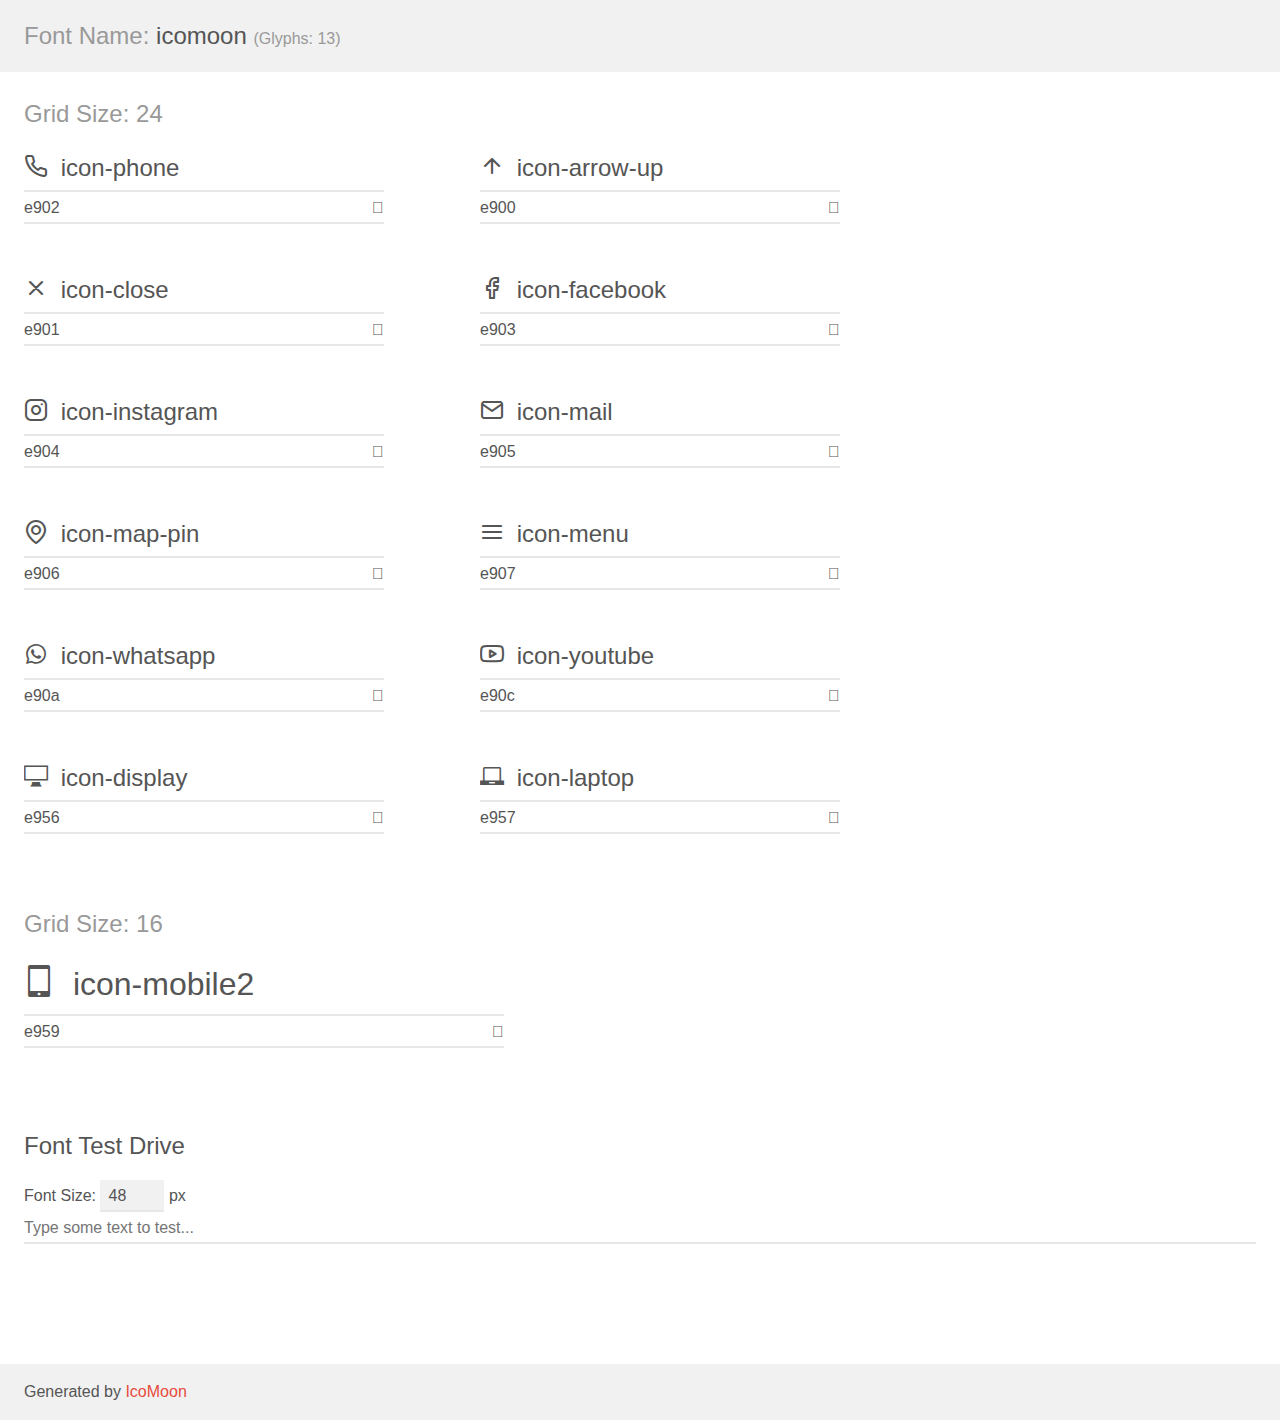
<file: assets/fonts/demo.html>
<!doctype html>
<html>
<head>
    <meta charset="utf-8">
    <title>IcoMoon Demo</title>
    <meta name="description" content="An Icon Font Generated By IcoMoon.io">
    <meta name="viewport" content="width=device-width, initial-scale=1">
    <link rel="stylesheet" href="demo-files/demo.css">
    <link rel="stylesheet" href="style.css"></head>
<body>
    <div class="bgc1 clearfix">
        <h1 class="mhmm mvm"><span class="fgc1">Font Name:</span> icomoon <small class="fgc1">(Glyphs:&nbsp;13)</small></h1>
    </div>
    <div class="clearfix mhl ptl">
        <h1 class="mvm mtn fgc1">Grid Size: 24</h1>
        <div class="glyph fs1">
            <div class="clearfix bshadow0 pbs">
                <span class="icon-phone"></span>
                <span class="mls"> icon-phone</span>
            </div>
            <fieldset class="fs0 size1of1 clearfix hidden-false">
                <input type="text" readonly value="e902" class="unit size1of2" />
                <input type="text" maxlength="1" readonly value="&#xe902;" class="unitRight size1of2 talign-right" />
            </fieldset>
            <div class="fs0 bshadow0 clearfix hidden-true">
                <span class="unit pvs fgc1">liga: </span>
                <input type="text" readonly value="" class="liga unitRight" />
            </div>
        </div>
        <div class="glyph fs1">
            <div class="clearfix bshadow0 pbs">
                <span class="icon-arrow-up"></span>
                <span class="mls"> icon-arrow-up</span>
            </div>
            <fieldset class="fs0 size1of1 clearfix hidden-false">
                <input type="text" readonly value="e900" class="unit size1of2" />
                <input type="text" maxlength="1" readonly value="&#xe900;" class="unitRight size1of2 talign-right" />
            </fieldset>
            <div class="fs0 bshadow0 clearfix hidden-true">
                <span class="unit pvs fgc1">liga: </span>
                <input type="text" readonly value="" class="liga unitRight" />
            </div>
        </div>
        <div class="glyph fs1">
            <div class="clearfix bshadow0 pbs">
                <span class="icon-close"></span>
                <span class="mls"> icon-close</span>
            </div>
            <fieldset class="fs0 size1of1 clearfix hidden-false">
                <input type="text" readonly value="e901" class="unit size1of2" />
                <input type="text" maxlength="1" readonly value="&#xe901;" class="unitRight size1of2 talign-right" />
            </fieldset>
            <div class="fs0 bshadow0 clearfix hidden-true">
                <span class="unit pvs fgc1">liga: </span>
                <input type="text" readonly value="" class="liga unitRight" />
            </div>
        </div>
        <div class="glyph fs1">
            <div class="clearfix bshadow0 pbs">
                <span class="icon-facebook"></span>
                <span class="mls"> icon-facebook</span>
            </div>
            <fieldset class="fs0 size1of1 clearfix hidden-false">
                <input type="text" readonly value="e903" class="unit size1of2" />
                <input type="text" maxlength="1" readonly value="&#xe903;" class="unitRight size1of2 talign-right" />
            </fieldset>
            <div class="fs0 bshadow0 clearfix hidden-true">
                <span class="unit pvs fgc1">liga: </span>
                <input type="text" readonly value="" class="liga unitRight" />
            </div>
        </div>
        <div class="glyph fs1">
            <div class="clearfix bshadow0 pbs">
                <span class="icon-instagram"></span>
                <span class="mls"> icon-instagram</span>
            </div>
            <fieldset class="fs0 size1of1 clearfix hidden-false">
                <input type="text" readonly value="e904" class="unit size1of2" />
                <input type="text" maxlength="1" readonly value="&#xe904;" class="unitRight size1of2 talign-right" />
            </fieldset>
            <div class="fs0 bshadow0 clearfix hidden-true">
                <span class="unit pvs fgc1">liga: </span>
                <input type="text" readonly value="" class="liga unitRight" />
            </div>
        </div>
        <div class="glyph fs1">
            <div class="clearfix bshadow0 pbs">
                <span class="icon-mail"></span>
                <span class="mls"> icon-mail</span>
            </div>
            <fieldset class="fs0 size1of1 clearfix hidden-false">
                <input type="text" readonly value="e905" class="unit size1of2" />
                <input type="text" maxlength="1" readonly value="&#xe905;" class="unitRight size1of2 talign-right" />
            </fieldset>
            <div class="fs0 bshadow0 clearfix hidden-true">
                <span class="unit pvs fgc1">liga: </span>
                <input type="text" readonly value="" class="liga unitRight" />
            </div>
        </div>
        <div class="glyph fs1">
            <div class="clearfix bshadow0 pbs">
                <span class="icon-map-pin"></span>
                <span class="mls"> icon-map-pin</span>
            </div>
            <fieldset class="fs0 size1of1 clearfix hidden-false">
                <input type="text" readonly value="e906" class="unit size1of2" />
                <input type="text" maxlength="1" readonly value="&#xe906;" class="unitRight size1of2 talign-right" />
            </fieldset>
            <div class="fs0 bshadow0 clearfix hidden-true">
                <span class="unit pvs fgc1">liga: </span>
                <input type="text" readonly value="" class="liga unitRight" />
            </div>
        </div>
        <div class="glyph fs1">
            <div class="clearfix bshadow0 pbs">
                <span class="icon-menu"></span>
                <span class="mls"> icon-menu</span>
            </div>
            <fieldset class="fs0 size1of1 clearfix hidden-false">
                <input type="text" readonly value="e907" class="unit size1of2" />
                <input type="text" maxlength="1" readonly value="&#xe907;" class="unitRight size1of2 talign-right" />
            </fieldset>
            <div class="fs0 bshadow0 clearfix hidden-true">
                <span class="unit pvs fgc1">liga: </span>
                <input type="text" readonly value="" class="liga unitRight" />
            </div>
        </div>
        <div class="glyph fs1">
            <div class="clearfix bshadow0 pbs">
                <span class="icon-whatsapp"></span>
                <span class="mls"> icon-whatsapp</span>
            </div>
            <fieldset class="fs0 size1of1 clearfix hidden-false">
                <input type="text" readonly value="e90a" class="unit size1of2" />
                <input type="text" maxlength="1" readonly value="&#xe90a;" class="unitRight size1of2 talign-right" />
            </fieldset>
            <div class="fs0 bshadow0 clearfix hidden-true">
                <span class="unit pvs fgc1">liga: </span>
                <input type="text" readonly value="" class="liga unitRight" />
            </div>
        </div>
        <div class="glyph fs1">
            <div class="clearfix bshadow0 pbs">
                <span class="icon-youtube"></span>
                <span class="mls"> icon-youtube</span>
            </div>
            <fieldset class="fs0 size1of1 clearfix hidden-false">
                <input type="text" readonly value="e90c" class="unit size1of2" />
                <input type="text" maxlength="1" readonly value="&#xe90c;" class="unitRight size1of2 talign-right" />
            </fieldset>
            <div class="fs0 bshadow0 clearfix hidden-true">
                <span class="unit pvs fgc1">liga: </span>
                <input type="text" readonly value="" class="liga unitRight" />
            </div>
        </div>
        <div class="glyph fs1">
            <div class="clearfix bshadow0 pbs">
                <span class="icon-display"></span>
                <span class="mls"> icon-display</span>
            </div>
            <fieldset class="fs0 size1of1 clearfix hidden-false">
                <input type="text" readonly value="e956" class="unit size1of2" />
                <input type="text" maxlength="1" readonly value="&#xe956;" class="unitRight size1of2 talign-right" />
            </fieldset>
            <div class="fs0 bshadow0 clearfix hidden-true">
                <span class="unit pvs fgc1">liga: </span>
                <input type="text" readonly value="display, screen" class="liga unitRight" />
            </div>
        </div>
        <div class="glyph fs1">
            <div class="clearfix bshadow0 pbs">
                <span class="icon-laptop"></span>
                <span class="mls"> icon-laptop</span>
            </div>
            <fieldset class="fs0 size1of1 clearfix hidden-false">
                <input type="text" readonly value="e957" class="unit size1of2" />
                <input type="text" maxlength="1" readonly value="&#xe957;" class="unitRight size1of2 talign-right" />
            </fieldset>
            <div class="fs0 bshadow0 clearfix hidden-true">
                <span class="unit pvs fgc1">liga: </span>
                <input type="text" readonly value="laptop, computer" class="liga unitRight" />
            </div>
        </div>
    </div>
    <div class="clearfix mhl ptl">
        <h1 class="mvm mtn fgc1">Grid Size: 16</h1>
        <div class="glyph fs2">
            <div class="clearfix bshadow0 pbs">
                <span class="icon-mobile2"></span>
                <span class="mls"> icon-mobile2</span>
            </div>
            <fieldset class="fs0 size1of1 clearfix hidden-false">
                <input type="text" readonly value="e959" class="unit size1of2" />
                <input type="text" maxlength="1" readonly value="&#xe959;" class="unitRight size1of2 talign-right" />
            </fieldset>
            <div class="fs0 bshadow0 clearfix hidden-true">
                <span class="unit pvs fgc1">liga: </span>
                <input type="text" readonly value="mobile2, cell-phone2" class="liga unitRight" />
            </div>
        </div>
    </div>

    <!--[if gt IE 8]><!-->
    <div class="mhl clearfix mbl">
        <h1>Font Test Drive</h1>
        <label>
            Font Size: <input id="fontSize" type="number" class="textbox0 mbm"
            min="8" value="48" />
            px
        </label>
        <input id="testText" type="text" class="phl size1of1 mvl"
        placeholder="Type some text to test..." value=""/>
        <div id="testDrive" class="icon-" style="font-family: icomoon">&nbsp;
        </div>
    </div>
    <!--<![endif]-->
    <div class="bgc1 clearfix">
        <p class="mhl">Generated by <a href="https://icomoon.io/app">IcoMoon</a></p>
    </div>

    <script src="demo-files/demo.js"></script>
</body>
</html>
</file>
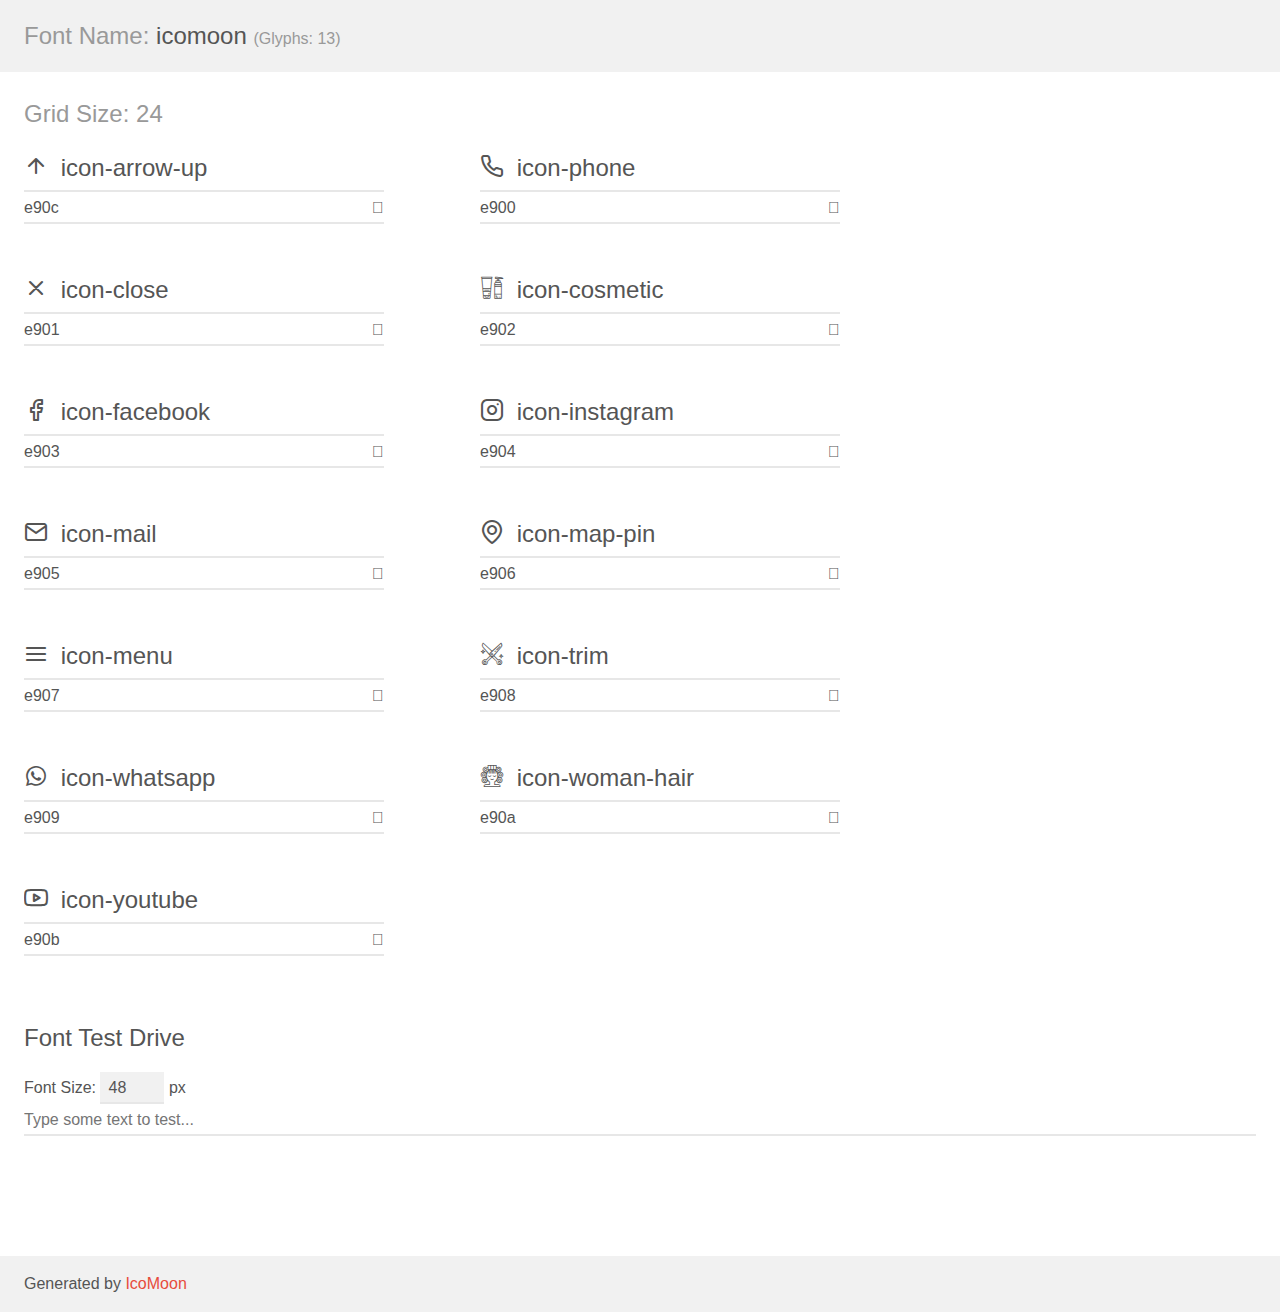
<file: assets/fonts/old/demo.html>
<!doctype html>
<html>
<head>
    <meta charset="utf-8">
    <title>IcoMoon Demo</title>
    <meta name="description" content="An Icon Font Generated By IcoMoon.io">
    <meta name="viewport" content="width=device-width, initial-scale=1">
    <link rel="stylesheet" href="demo-files/demo.css">
    <link rel="stylesheet" href="style.css"></head>
<body>
    <div class="bgc1 clearfix">
        <h1 class="mhmm mvm"><span class="fgc1">Font Name:</span> icomoon <small class="fgc1">(Glyphs:&nbsp;13)</small></h1>
    </div>
    <div class="clearfix mhl ptl">
        <h1 class="mvm mtn fgc1">Grid Size: 24</h1>
        <div class="glyph fs1">
            <div class="clearfix bshadow0 pbs">
                <span class="icon-arrow-up"></span>
                <span class="mls"> icon-arrow-up</span>
            </div>
            <fieldset class="fs0 size1of1 clearfix hidden-false">
                <input type="text" readonly value="e90c" class="unit size1of2" />
                <input type="text" maxlength="1" readonly value="&#xe90c;" class="unitRight size1of2 talign-right" />
            </fieldset>
            <div class="fs0 bshadow0 clearfix hidden-true">
                <span class="unit pvs fgc1">liga: </span>
                <input type="text" readonly value="" class="liga unitRight" />
            </div>
        </div>
        <div class="glyph fs1">
            <div class="clearfix bshadow0 pbs">
                <span class="icon-phone"></span>
                <span class="mls"> icon-phone</span>
            </div>
            <fieldset class="fs0 size1of1 clearfix hidden-false">
                <input type="text" readonly value="e900" class="unit size1of2" />
                <input type="text" maxlength="1" readonly value="&#xe900;" class="unitRight size1of2 talign-right" />
            </fieldset>
            <div class="fs0 bshadow0 clearfix hidden-true">
                <span class="unit pvs fgc1">liga: </span>
                <input type="text" readonly value="" class="liga unitRight" />
            </div>
        </div>
        <div class="glyph fs1">
            <div class="clearfix bshadow0 pbs">
                <span class="icon-close"></span>
                <span class="mls"> icon-close</span>
            </div>
            <fieldset class="fs0 size1of1 clearfix hidden-false">
                <input type="text" readonly value="e901" class="unit size1of2" />
                <input type="text" maxlength="1" readonly value="&#xe901;" class="unitRight size1of2 talign-right" />
            </fieldset>
            <div class="fs0 bshadow0 clearfix hidden-true">
                <span class="unit pvs fgc1">liga: </span>
                <input type="text" readonly value="" class="liga unitRight" />
            </div>
        </div>
        <div class="glyph fs1">
            <div class="clearfix bshadow0 pbs">
                <span class="icon-cosmetic"></span>
                <span class="mls"> icon-cosmetic</span>
            </div>
            <fieldset class="fs0 size1of1 clearfix hidden-false">
                <input type="text" readonly value="e902" class="unit size1of2" />
                <input type="text" maxlength="1" readonly value="&#xe902;" class="unitRight size1of2 talign-right" />
            </fieldset>
            <div class="fs0 bshadow0 clearfix hidden-true">
                <span class="unit pvs fgc1">liga: </span>
                <input type="text" readonly value="" class="liga unitRight" />
            </div>
        </div>
        <div class="glyph fs1">
            <div class="clearfix bshadow0 pbs">
                <span class="icon-facebook"></span>
                <span class="mls"> icon-facebook</span>
            </div>
            <fieldset class="fs0 size1of1 clearfix hidden-false">
                <input type="text" readonly value="e903" class="unit size1of2" />
                <input type="text" maxlength="1" readonly value="&#xe903;" class="unitRight size1of2 talign-right" />
            </fieldset>
            <div class="fs0 bshadow0 clearfix hidden-true">
                <span class="unit pvs fgc1">liga: </span>
                <input type="text" readonly value="" class="liga unitRight" />
            </div>
        </div>
        <div class="glyph fs1">
            <div class="clearfix bshadow0 pbs">
                <span class="icon-instagram"></span>
                <span class="mls"> icon-instagram</span>
            </div>
            <fieldset class="fs0 size1of1 clearfix hidden-false">
                <input type="text" readonly value="e904" class="unit size1of2" />
                <input type="text" maxlength="1" readonly value="&#xe904;" class="unitRight size1of2 talign-right" />
            </fieldset>
            <div class="fs0 bshadow0 clearfix hidden-true">
                <span class="unit pvs fgc1">liga: </span>
                <input type="text" readonly value="" class="liga unitRight" />
            </div>
        </div>
        <div class="glyph fs1">
            <div class="clearfix bshadow0 pbs">
                <span class="icon-mail"></span>
                <span class="mls"> icon-mail</span>
            </div>
            <fieldset class="fs0 size1of1 clearfix hidden-false">
                <input type="text" readonly value="e905" class="unit size1of2" />
                <input type="text" maxlength="1" readonly value="&#xe905;" class="unitRight size1of2 talign-right" />
            </fieldset>
            <div class="fs0 bshadow0 clearfix hidden-true">
                <span class="unit pvs fgc1">liga: </span>
                <input type="text" readonly value="" class="liga unitRight" />
            </div>
        </div>
        <div class="glyph fs1">
            <div class="clearfix bshadow0 pbs">
                <span class="icon-map-pin"></span>
                <span class="mls"> icon-map-pin</span>
            </div>
            <fieldset class="fs0 size1of1 clearfix hidden-false">
                <input type="text" readonly value="e906" class="unit size1of2" />
                <input type="text" maxlength="1" readonly value="&#xe906;" class="unitRight size1of2 talign-right" />
            </fieldset>
            <div class="fs0 bshadow0 clearfix hidden-true">
                <span class="unit pvs fgc1">liga: </span>
                <input type="text" readonly value="" class="liga unitRight" />
            </div>
        </div>
        <div class="glyph fs1">
            <div class="clearfix bshadow0 pbs">
                <span class="icon-menu"></span>
                <span class="mls"> icon-menu</span>
            </div>
            <fieldset class="fs0 size1of1 clearfix hidden-false">
                <input type="text" readonly value="e907" class="unit size1of2" />
                <input type="text" maxlength="1" readonly value="&#xe907;" class="unitRight size1of2 talign-right" />
            </fieldset>
            <div class="fs0 bshadow0 clearfix hidden-true">
                <span class="unit pvs fgc1">liga: </span>
                <input type="text" readonly value="" class="liga unitRight" />
            </div>
        </div>
        <div class="glyph fs1">
            <div class="clearfix bshadow0 pbs">
                <span class="icon-trim"></span>
                <span class="mls"> icon-trim</span>
            </div>
            <fieldset class="fs0 size1of1 clearfix hidden-false">
                <input type="text" readonly value="e908" class="unit size1of2" />
                <input type="text" maxlength="1" readonly value="&#xe908;" class="unitRight size1of2 talign-right" />
            </fieldset>
            <div class="fs0 bshadow0 clearfix hidden-true">
                <span class="unit pvs fgc1">liga: </span>
                <input type="text" readonly value="" class="liga unitRight" />
            </div>
        </div>
        <div class="glyph fs1">
            <div class="clearfix bshadow0 pbs">
                <span class="icon-whatsapp"></span>
                <span class="mls"> icon-whatsapp</span>
            </div>
            <fieldset class="fs0 size1of1 clearfix hidden-false">
                <input type="text" readonly value="e909" class="unit size1of2" />
                <input type="text" maxlength="1" readonly value="&#xe909;" class="unitRight size1of2 talign-right" />
            </fieldset>
            <div class="fs0 bshadow0 clearfix hidden-true">
                <span class="unit pvs fgc1">liga: </span>
                <input type="text" readonly value="" class="liga unitRight" />
            </div>
        </div>
        <div class="glyph fs1">
            <div class="clearfix bshadow0 pbs">
                <span class="icon-woman-hair"></span>
                <span class="mls"> icon-woman-hair</span>
            </div>
            <fieldset class="fs0 size1of1 clearfix hidden-false">
                <input type="text" readonly value="e90a" class="unit size1of2" />
                <input type="text" maxlength="1" readonly value="&#xe90a;" class="unitRight size1of2 talign-right" />
            </fieldset>
            <div class="fs0 bshadow0 clearfix hidden-true">
                <span class="unit pvs fgc1">liga: </span>
                <input type="text" readonly value="" class="liga unitRight" />
            </div>
        </div>
        <div class="glyph fs1">
            <div class="clearfix bshadow0 pbs">
                <span class="icon-youtube"></span>
                <span class="mls"> icon-youtube</span>
            </div>
            <fieldset class="fs0 size1of1 clearfix hidden-false">
                <input type="text" readonly value="e90b" class="unit size1of2" />
                <input type="text" maxlength="1" readonly value="&#xe90b;" class="unitRight size1of2 talign-right" />
            </fieldset>
            <div class="fs0 bshadow0 clearfix hidden-true">
                <span class="unit pvs fgc1">liga: </span>
                <input type="text" readonly value="" class="liga unitRight" />
            </div>
        </div>
    </div>

    <!--[if gt IE 8]><!-->
    <div class="mhl clearfix mbl">
        <h1>Font Test Drive</h1>
        <label>
            Font Size: <input id="fontSize" type="number" class="textbox0 mbm"
            min="8" value="48" />
            px
        </label>
        <input id="testText" type="text" class="phl size1of1 mvl"
        placeholder="Type some text to test..." value=""/>
        <div id="testDrive" class="icon-" style="font-family: icomoon">&nbsp;
        </div>
    </div>
    <!--<![endif]-->
    <div class="bgc1 clearfix">
        <p class="mhl">Generated by <a href="https://icomoon.io/app">IcoMoon</a></p>
    </div>

    <script src="demo-files/demo.js"></script>
</body>
</html>
</file>
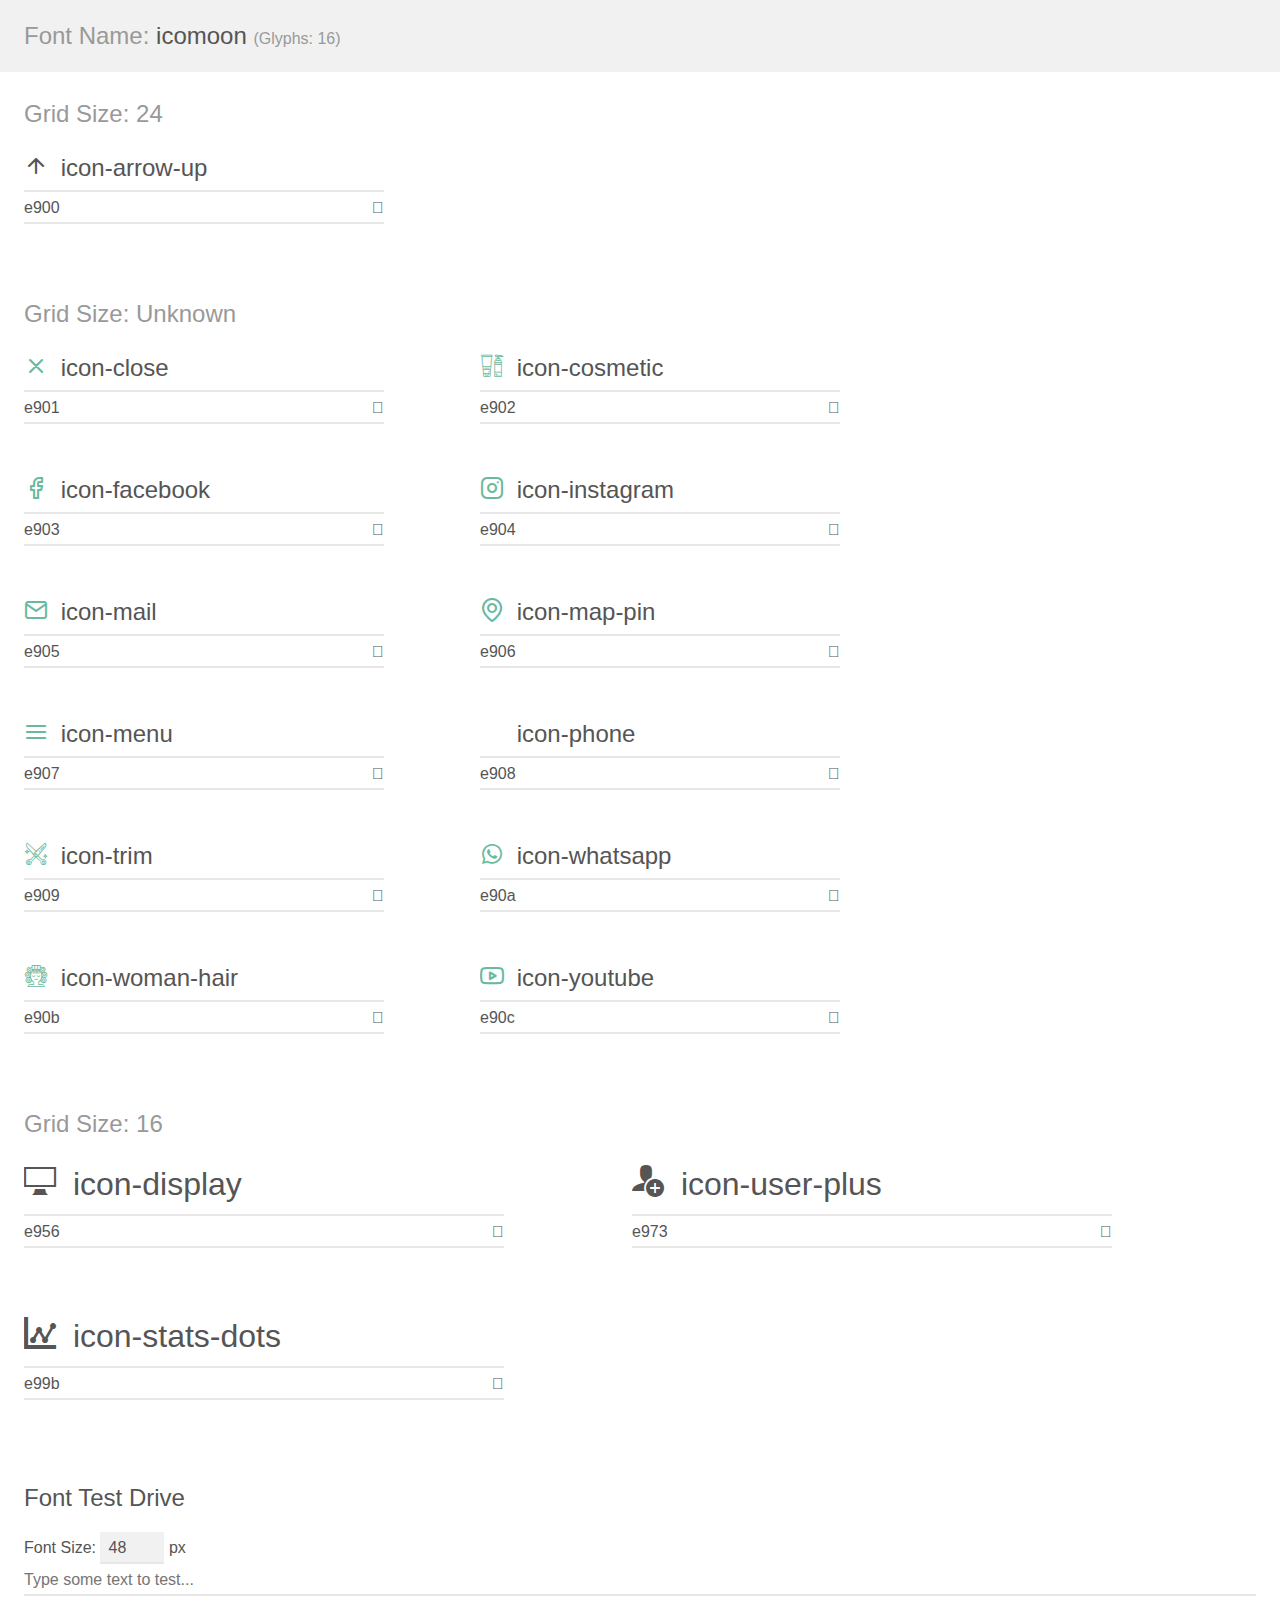
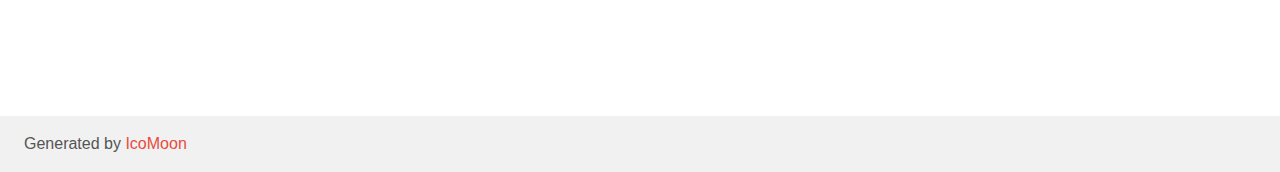
<file: assets/fonts/old2/demo.html>
<!doctype html>
<html>
<head>
    <meta charset="utf-8">
    <title>IcoMoon Demo</title>
    <meta name="description" content="An Icon Font Generated By IcoMoon.io">
    <meta name="viewport" content="width=device-width, initial-scale=1">
    <link rel="stylesheet" href="demo-files/demo.css">
    <link rel="stylesheet" href="style.css"></head>
<body>
    <div class="bgc1 clearfix">
        <h1 class="mhmm mvm"><span class="fgc1">Font Name:</span> icomoon <small class="fgc1">(Glyphs:&nbsp;16)</small></h1>
    </div>
    <div class="clearfix mhl ptl">
        <h1 class="mvm mtn fgc1">Grid Size: 24</h1>
        <div class="glyph fs1">
            <div class="clearfix bshadow0 pbs">
                <span class="icon-arrow-up"></span>
                <span class="mls"> icon-arrow-up</span>
            </div>
            <fieldset class="fs0 size1of1 clearfix hidden-false">
                <input type="text" readonly value="e900" class="unit size1of2" />
                <input type="text" maxlength="1" readonly value="&#xe900;" class="unitRight size1of2 talign-right" />
            </fieldset>
            <div class="fs0 bshadow0 clearfix hidden-true">
                <span class="unit pvs fgc1">liga: </span>
                <input type="text" readonly value="" class="liga unitRight" />
            </div>
        </div>
    </div>
    <div class="clearfix mhl ptl">
        <h1 class="mvm mtn fgc1">Grid Size: Unknown</h1>
        <div class="glyph fs2">
            <div class="clearfix bshadow0 pbs">
                <span class="icon-close"></span>
                <span class="mls"> icon-close</span>
            </div>
            <fieldset class="fs0 size1of1 clearfix hidden-false">
                <input type="text" readonly value="e901" class="unit size1of2" />
                <input type="text" maxlength="1" readonly value="&#xe901;" class="unitRight size1of2 talign-right" />
            </fieldset>
            <div class="fs0 bshadow0 clearfix hidden-true">
                <span class="unit pvs fgc1">liga: </span>
                <input type="text" readonly value="" class="liga unitRight" />
            </div>
        </div>
        <div class="glyph fs2">
            <div class="clearfix bshadow0 pbs">
                <span class="icon-cosmetic"></span>
                <span class="mls"> icon-cosmetic</span>
            </div>
            <fieldset class="fs0 size1of1 clearfix hidden-false">
                <input type="text" readonly value="e902" class="unit size1of2" />
                <input type="text" maxlength="1" readonly value="&#xe902;" class="unitRight size1of2 talign-right" />
            </fieldset>
            <div class="fs0 bshadow0 clearfix hidden-true">
                <span class="unit pvs fgc1">liga: </span>
                <input type="text" readonly value="" class="liga unitRight" />
            </div>
        </div>
        <div class="glyph fs2">
            <div class="clearfix bshadow0 pbs">
                <span class="icon-facebook"></span>
                <span class="mls"> icon-facebook</span>
            </div>
            <fieldset class="fs0 size1of1 clearfix hidden-false">
                <input type="text" readonly value="e903" class="unit size1of2" />
                <input type="text" maxlength="1" readonly value="&#xe903;" class="unitRight size1of2 talign-right" />
            </fieldset>
            <div class="fs0 bshadow0 clearfix hidden-true">
                <span class="unit pvs fgc1">liga: </span>
                <input type="text" readonly value="" class="liga unitRight" />
            </div>
        </div>
        <div class="glyph fs2">
            <div class="clearfix bshadow0 pbs">
                <span class="icon-instagram"></span>
                <span class="mls"> icon-instagram</span>
            </div>
            <fieldset class="fs0 size1of1 clearfix hidden-false">
                <input type="text" readonly value="e904" class="unit size1of2" />
                <input type="text" maxlength="1" readonly value="&#xe904;" class="unitRight size1of2 talign-right" />
            </fieldset>
            <div class="fs0 bshadow0 clearfix hidden-true">
                <span class="unit pvs fgc1">liga: </span>
                <input type="text" readonly value="" class="liga unitRight" />
            </div>
        </div>
        <div class="glyph fs2">
            <div class="clearfix bshadow0 pbs">
                <span class="icon-mail"></span>
                <span class="mls"> icon-mail</span>
            </div>
            <fieldset class="fs0 size1of1 clearfix hidden-false">
                <input type="text" readonly value="e905" class="unit size1of2" />
                <input type="text" maxlength="1" readonly value="&#xe905;" class="unitRight size1of2 talign-right" />
            </fieldset>
            <div class="fs0 bshadow0 clearfix hidden-true">
                <span class="unit pvs fgc1">liga: </span>
                <input type="text" readonly value="" class="liga unitRight" />
            </div>
        </div>
        <div class="glyph fs2">
            <div class="clearfix bshadow0 pbs">
                <span class="icon-map-pin"></span>
                <span class="mls"> icon-map-pin</span>
            </div>
            <fieldset class="fs0 size1of1 clearfix hidden-false">
                <input type="text" readonly value="e906" class="unit size1of2" />
                <input type="text" maxlength="1" readonly value="&#xe906;" class="unitRight size1of2 talign-right" />
            </fieldset>
            <div class="fs0 bshadow0 clearfix hidden-true">
                <span class="unit pvs fgc1">liga: </span>
                <input type="text" readonly value="" class="liga unitRight" />
            </div>
        </div>
        <div class="glyph fs2">
            <div class="clearfix bshadow0 pbs">
                <span class="icon-menu"></span>
                <span class="mls"> icon-menu</span>
            </div>
            <fieldset class="fs0 size1of1 clearfix hidden-false">
                <input type="text" readonly value="e907" class="unit size1of2" />
                <input type="text" maxlength="1" readonly value="&#xe907;" class="unitRight size1of2 talign-right" />
            </fieldset>
            <div class="fs0 bshadow0 clearfix hidden-true">
                <span class="unit pvs fgc1">liga: </span>
                <input type="text" readonly value="" class="liga unitRight" />
            </div>
        </div>
        <div class="glyph fs2">
            <div class="clearfix bshadow0 pbs">
                <span class="icon-phone"></span>
                <span class="mls"> icon-phone</span>
            </div>
            <fieldset class="fs0 size1of1 clearfix hidden-false">
                <input type="text" readonly value="e908" class="unit size1of2" />
                <input type="text" maxlength="1" readonly value="&#xe908;" class="unitRight size1of2 talign-right" />
            </fieldset>
            <div class="fs0 bshadow0 clearfix hidden-true">
                <span class="unit pvs fgc1">liga: </span>
                <input type="text" readonly value="" class="liga unitRight" />
            </div>
        </div>
        <div class="glyph fs2">
            <div class="clearfix bshadow0 pbs">
                <span class="icon-trim"></span>
                <span class="mls"> icon-trim</span>
            </div>
            <fieldset class="fs0 size1of1 clearfix hidden-false">
                <input type="text" readonly value="e909" class="unit size1of2" />
                <input type="text" maxlength="1" readonly value="&#xe909;" class="unitRight size1of2 talign-right" />
            </fieldset>
            <div class="fs0 bshadow0 clearfix hidden-true">
                <span class="unit pvs fgc1">liga: </span>
                <input type="text" readonly value="" class="liga unitRight" />
            </div>
        </div>
        <div class="glyph fs2">
            <div class="clearfix bshadow0 pbs">
                <span class="icon-whatsapp"></span>
                <span class="mls"> icon-whatsapp</span>
            </div>
            <fieldset class="fs0 size1of1 clearfix hidden-false">
                <input type="text" readonly value="e90a" class="unit size1of2" />
                <input type="text" maxlength="1" readonly value="&#xe90a;" class="unitRight size1of2 talign-right" />
            </fieldset>
            <div class="fs0 bshadow0 clearfix hidden-true">
                <span class="unit pvs fgc1">liga: </span>
                <input type="text" readonly value="" class="liga unitRight" />
            </div>
        </div>
        <div class="glyph fs2">
            <div class="clearfix bshadow0 pbs">
                <span class="icon-woman-hair"></span>
                <span class="mls"> icon-woman-hair</span>
            </div>
            <fieldset class="fs0 size1of1 clearfix hidden-false">
                <input type="text" readonly value="e90b" class="unit size1of2" />
                <input type="text" maxlength="1" readonly value="&#xe90b;" class="unitRight size1of2 talign-right" />
            </fieldset>
            <div class="fs0 bshadow0 clearfix hidden-true">
                <span class="unit pvs fgc1">liga: </span>
                <input type="text" readonly value="" class="liga unitRight" />
            </div>
        </div>
        <div class="glyph fs2">
            <div class="clearfix bshadow0 pbs">
                <span class="icon-youtube"></span>
                <span class="mls"> icon-youtube</span>
            </div>
            <fieldset class="fs0 size1of1 clearfix hidden-false">
                <input type="text" readonly value="e90c" class="unit size1of2" />
                <input type="text" maxlength="1" readonly value="&#xe90c;" class="unitRight size1of2 talign-right" />
            </fieldset>
            <div class="fs0 bshadow0 clearfix hidden-true">
                <span class="unit pvs fgc1">liga: </span>
                <input type="text" readonly value="" class="liga unitRight" />
            </div>
        </div>
    </div>
    <div class="clearfix mhl ptl">
        <h1 class="mvm mtn fgc1">Grid Size: 16</h1>
        <div class="glyph fs3">
            <div class="clearfix bshadow0 pbs">
                <span class="icon-display"></span>
                <span class="mls"> icon-display</span>
            </div>
            <fieldset class="fs0 size1of1 clearfix hidden-false">
                <input type="text" readonly value="e956" class="unit size1of2" />
                <input type="text" maxlength="1" readonly value="&#xe956;" class="unitRight size1of2 talign-right" />
            </fieldset>
            <div class="fs0 bshadow0 clearfix hidden-true">
                <span class="unit pvs fgc1">liga: </span>
                <input type="text" readonly value="display, screen" class="liga unitRight" />
            </div>
        </div>
        <div class="glyph fs3">
            <div class="clearfix bshadow0 pbs">
                <span class="icon-user-plus"></span>
                <span class="mls"> icon-user-plus</span>
            </div>
            <fieldset class="fs0 size1of1 clearfix hidden-false">
                <input type="text" readonly value="e973" class="unit size1of2" />
                <input type="text" maxlength="1" readonly value="&#xe973;" class="unitRight size1of2 talign-right" />
            </fieldset>
            <div class="fs0 bshadow0 clearfix hidden-true">
                <span class="unit pvs fgc1">liga: </span>
                <input type="text" readonly value="user-plus, user2" class="liga unitRight" />
            </div>
        </div>
        <div class="glyph fs3">
            <div class="clearfix bshadow0 pbs">
                <span class="icon-stats-dots"></span>
                <span class="mls"> icon-stats-dots</span>
            </div>
            <fieldset class="fs0 size1of1 clearfix hidden-false">
                <input type="text" readonly value="e99b" class="unit size1of2" />
                <input type="text" maxlength="1" readonly value="&#xe99b;" class="unitRight size1of2 talign-right" />
            </fieldset>
            <div class="fs0 bshadow0 clearfix hidden-true">
                <span class="unit pvs fgc1">liga: </span>
                <input type="text" readonly value="stats-dots, stats2" class="liga unitRight" />
            </div>
        </div>
    </div>

    <!--[if gt IE 8]><!-->
    <div class="mhl clearfix mbl">
        <h1>Font Test Drive</h1>
        <label>
            Font Size: <input id="fontSize" type="number" class="textbox0 mbm"
            min="8" value="48" />
            px
        </label>
        <input id="testText" type="text" class="phl size1of1 mvl"
        placeholder="Type some text to test..." value=""/>
        <div id="testDrive" class="icon-" style="font-family: icomoon">&nbsp;
        </div>
    </div>
    <!--<![endif]-->
    <div class="bgc1 clearfix">
        <p class="mhl">Generated by <a href="https://icomoon.io/app">IcoMoon</a></p>
    </div>

    <script src="demo-files/demo.js"></script>
</body>
</html>
</file>
<file: assets/fonts/demo-files/demo.css>
body {
  padding: 0;
  margin: 0;
  font-family: sans-serif;
  font-size: 1em;
  line-height: 1.5;
  color: #555;
  background: #fff;
}
h1 {
  font-size: 1.5em;
  font-weight: normal;
}
small {
  font-size: .66666667em;
}
a {
  color: #e74c3c;
  text-decoration: none;
}
a:hover, a:focus {
  box-shadow: 0 1px #e74c3c;
}
.bshadow0, input {
  box-shadow: inset 0 -2px #e7e7e7;
}
input:hover {
  box-shadow: inset 0 -2px #ccc;
}
input, fieldset {
  font-family: sans-serif;
  font-size: 1em;
  margin: 0;
  padding: 0;
  border: 0;
}
input {
  color: inherit;
  line-height: 1.5;
  height: 1.5em;
  padding: .25em 0;
}
input:focus {
  outline: none;
  box-shadow: inset 0 -2px #449fdb;
}
.glyph {
  font-size: 16px;
  width: 15em;
  padding-bottom: 1em;
  margin-right: 4em;
  margin-bottom: 1em;
  float: left;
  overflow: hidden;
}
.liga {
  width: 80%;
  width: calc(100% - 2.5em);
}
.talign-right {
  text-align: right;
}
.talign-center {
  text-align: center;
}
.bgc1 {
  background: #f1f1f1;
}
.fgc1 {
  color: #999;
}
.fgc0 {
  color: #000;
}
p {
  margin-top: 1em;
  margin-bottom: 1em;
}
.mvm {
  margin-top: .75em;
  margin-bottom: .75em;
}
.mtn {
  margin-top: 0;
}
.mtl, .mal {
  margin-top: 1.5em;
}
.mbl, .mal {
  margin-bottom: 1.5em;
}
.mal, .mhl {
  margin-left: 1.5em;
  margin-right: 1.5em;
}
.mhmm {
  margin-left: 1em;
  margin-right: 1em;
}
.mls {
  margin-left: .25em;
}
.ptl {
  padding-top: 1.5em;
}
.pbs, .pvs {
  padding-bottom: .25em;
}
.pvs, .pts {
  padding-top: .25em;
}
.unit {
  float: left;
}
.unitRight {
  float: right;
}
.size1of2 {
  width: 50%;
}
.size1of1 {
  width: 100%;
}
.clearfix:before, .clearfix:after {
  content: " ";
  display: table;
}
.clearfix:after {
  clear: both;
}
.hidden-true {
  display: none;
}
.textbox0 {
  width: 3em;
  background: #f1f1f1;
  padding: .25em .5em;
  line-height: 1.5;
  height: 1.5em;
}
#testDrive {
  display: block;
  padding-top: 24px;
  line-height: 1.5;
}
.fs0 {
  font-size: 16px;
}
.fs1 {
  font-size: 24px;
}
.fs2 {
  font-size: 32px;
}
</file>
<file: assets/fonts/style.css>
@font-face {
  font-family: 'icomoon';
  src:  url('fonts/icomoon.eot?l15y62');
  src:  url('fonts/icomoon.eot?l15y62#iefix') format('embedded-opentype'),
    url('fonts/icomoon.ttf?l15y62') format('truetype'),
    url('fonts/icomoon.woff?l15y62') format('woff'),
    url('fonts/icomoon.svg?l15y62#icomoon') format('svg');
  font-weight: normal;
  font-style: normal;
  font-display: block;
}

[class^="icon-"], [class*=" icon-"] {
  /* use !important to prevent issues with browser extensions that change fonts */
  font-family: 'icomoon' !important;
  speak: never;
  font-style: normal;
  font-weight: normal;
  font-variant: normal;
  text-transform: none;
  line-height: 1;

  /* Better Font Rendering =========== */
  -webkit-font-smoothing: antialiased;
  -moz-osx-font-smoothing: grayscale;
}

.icon-phone:before {
  content: "\e902";
}
.icon-arrow-up:before {
  content: "\e900";
}
.icon-close:before {
  content: "\e901";
}
.icon-facebook:before {
  content: "\e903";
}
.icon-instagram:before {
  content: "\e904";
}
.icon-mail:before {
  content: "\e905";
}
.icon-map-pin:before {
  content: "\e906";
}
.icon-menu:before {
  content: "\e907";
}
.icon-whatsapp:before {
  content: "\e90a";
}
.icon-youtube:before {
  content: "\e90c";
}
.icon-display:before {
  content: "\e956";
}
.icon-laptop:before {
  content: "\e957";
}
.icon-mobile2:before {
  content: "\e959";
}
</file>
<file: assets/fonts/old/demo-files/demo.css>
body {
  padding: 0;
  margin: 0;
  font-family: sans-serif;
  font-size: 1em;
  line-height: 1.5;
  color: #555;
  background: #fff;
}
h1 {
  font-size: 1.5em;
  font-weight: normal;
}
small {
  font-size: .66666667em;
}
a {
  color: #e74c3c;
  text-decoration: none;
}
a:hover, a:focus {
  box-shadow: 0 1px #e74c3c;
}
.bshadow0, input {
  box-shadow: inset 0 -2px #e7e7e7;
}
input:hover {
  box-shadow: inset 0 -2px #ccc;
}
input, fieldset {
  font-family: sans-serif;
  font-size: 1em;
  margin: 0;
  padding: 0;
  border: 0;
}
input {
  color: inherit;
  line-height: 1.5;
  height: 1.5em;
  padding: .25em 0;
}
input:focus {
  outline: none;
  box-shadow: inset 0 -2px #449fdb;
}
.glyph {
  font-size: 16px;
  width: 15em;
  padding-bottom: 1em;
  margin-right: 4em;
  margin-bottom: 1em;
  float: left;
  overflow: hidden;
}
.liga {
  width: 80%;
  width: calc(100% - 2.5em);
}
.talign-right {
  text-align: right;
}
.talign-center {
  text-align: center;
}
.bgc1 {
  background: #f1f1f1;
}
.fgc1 {
  color: #999;
}
.fgc0 {
  color: #000;
}
p {
  margin-top: 1em;
  margin-bottom: 1em;
}
.mvm {
  margin-top: .75em;
  margin-bottom: .75em;
}
.mtn {
  margin-top: 0;
}
.mtl, .mal {
  margin-top: 1.5em;
}
.mbl, .mal {
  margin-bottom: 1.5em;
}
.mal, .mhl {
  margin-left: 1.5em;
  margin-right: 1.5em;
}
.mhmm {
  margin-left: 1em;
  margin-right: 1em;
}
.mls {
  margin-left: .25em;
}
.ptl {
  padding-top: 1.5em;
}
.pbs, .pvs {
  padding-bottom: .25em;
}
.pvs, .pts {
  padding-top: .25em;
}
.unit {
  float: left;
}
.unitRight {
  float: right;
}
.size1of2 {
  width: 50%;
}
.size1of1 {
  width: 100%;
}
.clearfix:before, .clearfix:after {
  content: " ";
  display: table;
}
.clearfix:after {
  clear: both;
}
.hidden-true {
  display: none;
}
.textbox0 {
  width: 3em;
  background: #f1f1f1;
  padding: .25em .5em;
  line-height: 1.5;
  height: 1.5em;
}
#testDrive {
  display: block;
  padding-top: 24px;
  line-height: 1.5;
}
.fs0 {
  font-size: 16px;
}
.fs1 {
  font-size: 24px;
}
</file>
<file: assets/fonts/old/style.css>
@font-face {
  font-family: 'icomoon';
  src:  url('fonts/icomoon.eot?pb82g0');
  src:  url('fonts/icomoon.eot?pb82g0#iefix') format('embedded-opentype'),
    url('fonts/icomoon.ttf?pb82g0') format('truetype'),
    url('fonts/icomoon.woff?pb82g0') format('woff'),
    url('fonts/icomoon.svg?pb82g0#icomoon') format('svg');
  font-weight: normal;
  font-style: normal;
  font-display: block;
}

[class^="icon-"], [class*=" icon-"] {
  /* use !important to prevent issues with browser extensions that change fonts */
  font-family: 'icomoon' !important;
  speak: never;
  font-style: normal;
  font-weight: normal;
  font-variant: normal;
  text-transform: none;
  line-height: 1;

  /* Better Font Rendering =========== */
  -webkit-font-smoothing: antialiased;
  -moz-osx-font-smoothing: grayscale;
}

.icon-arrow-up:before {
  content: "\e90c";
}
.icon-phone:before {
  content: "\e900";
}
.icon-close:before {
  content: "\e901";
}
.icon-cosmetic:before {
  content: "\e902";
}
.icon-facebook:before {
  content: "\e903";
}
.icon-instagram:before {
  content: "\e904";
}
.icon-mail:before {
  content: "\e905";
}
.icon-map-pin:before {
  content: "\e906";
}
.icon-menu:before {
  content: "\e907";
}
.icon-trim:before {
  content: "\e908";
}
.icon-whatsapp:before {
  content: "\e909";
}
.icon-woman-hair:before {
  content: "\e90a";
}
.icon-youtube:before {
  content: "\e90b";
}
</file>
<file: assets/fonts/old2/demo-files/demo.css>
body {
  padding: 0;
  margin: 0;
  font-family: sans-serif;
  font-size: 1em;
  line-height: 1.5;
  color: #555;
  background: #fff;
}
h1 {
  font-size: 1.5em;
  font-weight: normal;
}
small {
  font-size: .66666667em;
}
a {
  color: #e74c3c;
  text-decoration: none;
}
a:hover, a:focus {
  box-shadow: 0 1px #e74c3c;
}
.bshadow0, input {
  box-shadow: inset 0 -2px #e7e7e7;
}
input:hover {
  box-shadow: inset 0 -2px #ccc;
}
input, fieldset {
  font-family: sans-serif;
  font-size: 1em;
  margin: 0;
  padding: 0;
  border: 0;
}
input {
  color: inherit;
  line-height: 1.5;
  height: 1.5em;
  padding: .25em 0;
}
input:focus {
  outline: none;
  box-shadow: inset 0 -2px #449fdb;
}
.glyph {
  font-size: 16px;
  width: 15em;
  padding-bottom: 1em;
  margin-right: 4em;
  margin-bottom: 1em;
  float: left;
  overflow: hidden;
}
.liga {
  width: 80%;
  width: calc(100% - 2.5em);
}
.talign-right {
  text-align: right;
}
.talign-center {
  text-align: center;
}
.bgc1 {
  background: #f1f1f1;
}
.fgc1 {
  color: #999;
}
.fgc0 {
  color: #000;
}
p {
  margin-top: 1em;
  margin-bottom: 1em;
}
.mvm {
  margin-top: .75em;
  margin-bottom: .75em;
}
.mtn {
  margin-top: 0;
}
.mtl, .mal {
  margin-top: 1.5em;
}
.mbl, .mal {
  margin-bottom: 1.5em;
}
.mal, .mhl {
  margin-left: 1.5em;
  margin-right: 1.5em;
}
.mhmm {
  margin-left: 1em;
  margin-right: 1em;
}
.mls {
  margin-left: .25em;
}
.ptl {
  padding-top: 1.5em;
}
.pbs, .pvs {
  padding-bottom: .25em;
}
.pvs, .pts {
  padding-top: .25em;
}
.unit {
  float: left;
}
.unitRight {
  float: right;
}
.size1of2 {
  width: 50%;
}
.size1of1 {
  width: 100%;
}
.clearfix:before, .clearfix:after {
  content: " ";
  display: table;
}
.clearfix:after {
  clear: both;
}
.hidden-true {
  display: none;
}
.textbox0 {
  width: 3em;
  background: #f1f1f1;
  padding: .25em .5em;
  line-height: 1.5;
  height: 1.5em;
}
#testDrive {
  display: block;
  padding-top: 24px;
  line-height: 1.5;
}
.fs0 {
  font-size: 16px;
}
.fs1 {
  font-size: 24px;
}
.fs2 {
  font-size: 24px;
}
.fs3 {
  font-size: 32px;
}
</file>
<file: assets/fonts/old2/style.css>
@font-face {
  font-family: 'icomoon';
  src:  url('fonts/icomoon.eot?o05f4z');
  src:  url('fonts/icomoon.eot?o05f4z#iefix') format('embedded-opentype'),
    url('fonts/icomoon.ttf?o05f4z') format('truetype'),
    url('fonts/icomoon.woff?o05f4z') format('woff'),
    url('fonts/icomoon.svg?o05f4z#icomoon') format('svg');
  font-weight: normal;
  font-style: normal;
  font-display: block;
}

[class^="icon-"], [class*=" icon-"] {
  /* use !important to prevent issues with browser extensions that change fonts */
  font-family: 'icomoon' !important;
  speak: never;
  font-style: normal;
  font-weight: normal;
  font-variant: normal;
  text-transform: none;
  line-height: 1;

  /* Better Font Rendering =========== */
  -webkit-font-smoothing: antialiased;
  -moz-osx-font-smoothing: grayscale;
}

.icon-arrow-up:before {
  content: "\e900";
}
.icon-close:before {
  content: "\e901";
  color: #69b99d;
}
.icon-cosmetic:before {
  content: "\e902";
  color: #69b99d;
}
.icon-facebook:before {
  content: "\e903";
  color: #69b99d;
}
.icon-instagram:before {
  content: "\e904";
  color: #69b99d;
}
.icon-mail:before {
  content: "\e905";
  color: #69b99d;
}
.icon-map-pin:before {
  content: "\e906";
  color: #69b99d;
}
.icon-menu:before {
  content: "\e907";
  color: #69b99d;
}
.icon-phone:before {
  content: "\e908";
}
.icon-trim:before {
  content: "\e909";
  color: #69b99d;
}
.icon-whatsapp:before {
  content: "\e90a";
  color: #69b99d;
}
.icon-woman-hair:before {
  content: "\e90b";
  color: #69b99d;
}
.icon-youtube:before {
  content: "\e90c";
  color: #69b99d;
}
.icon-display:before {
  content: "\e956";
}
.icon-user-plus:before {
  content: "\e973";
}
.icon-stats-dots:before {
  content: "\e99b";
}
</file>
